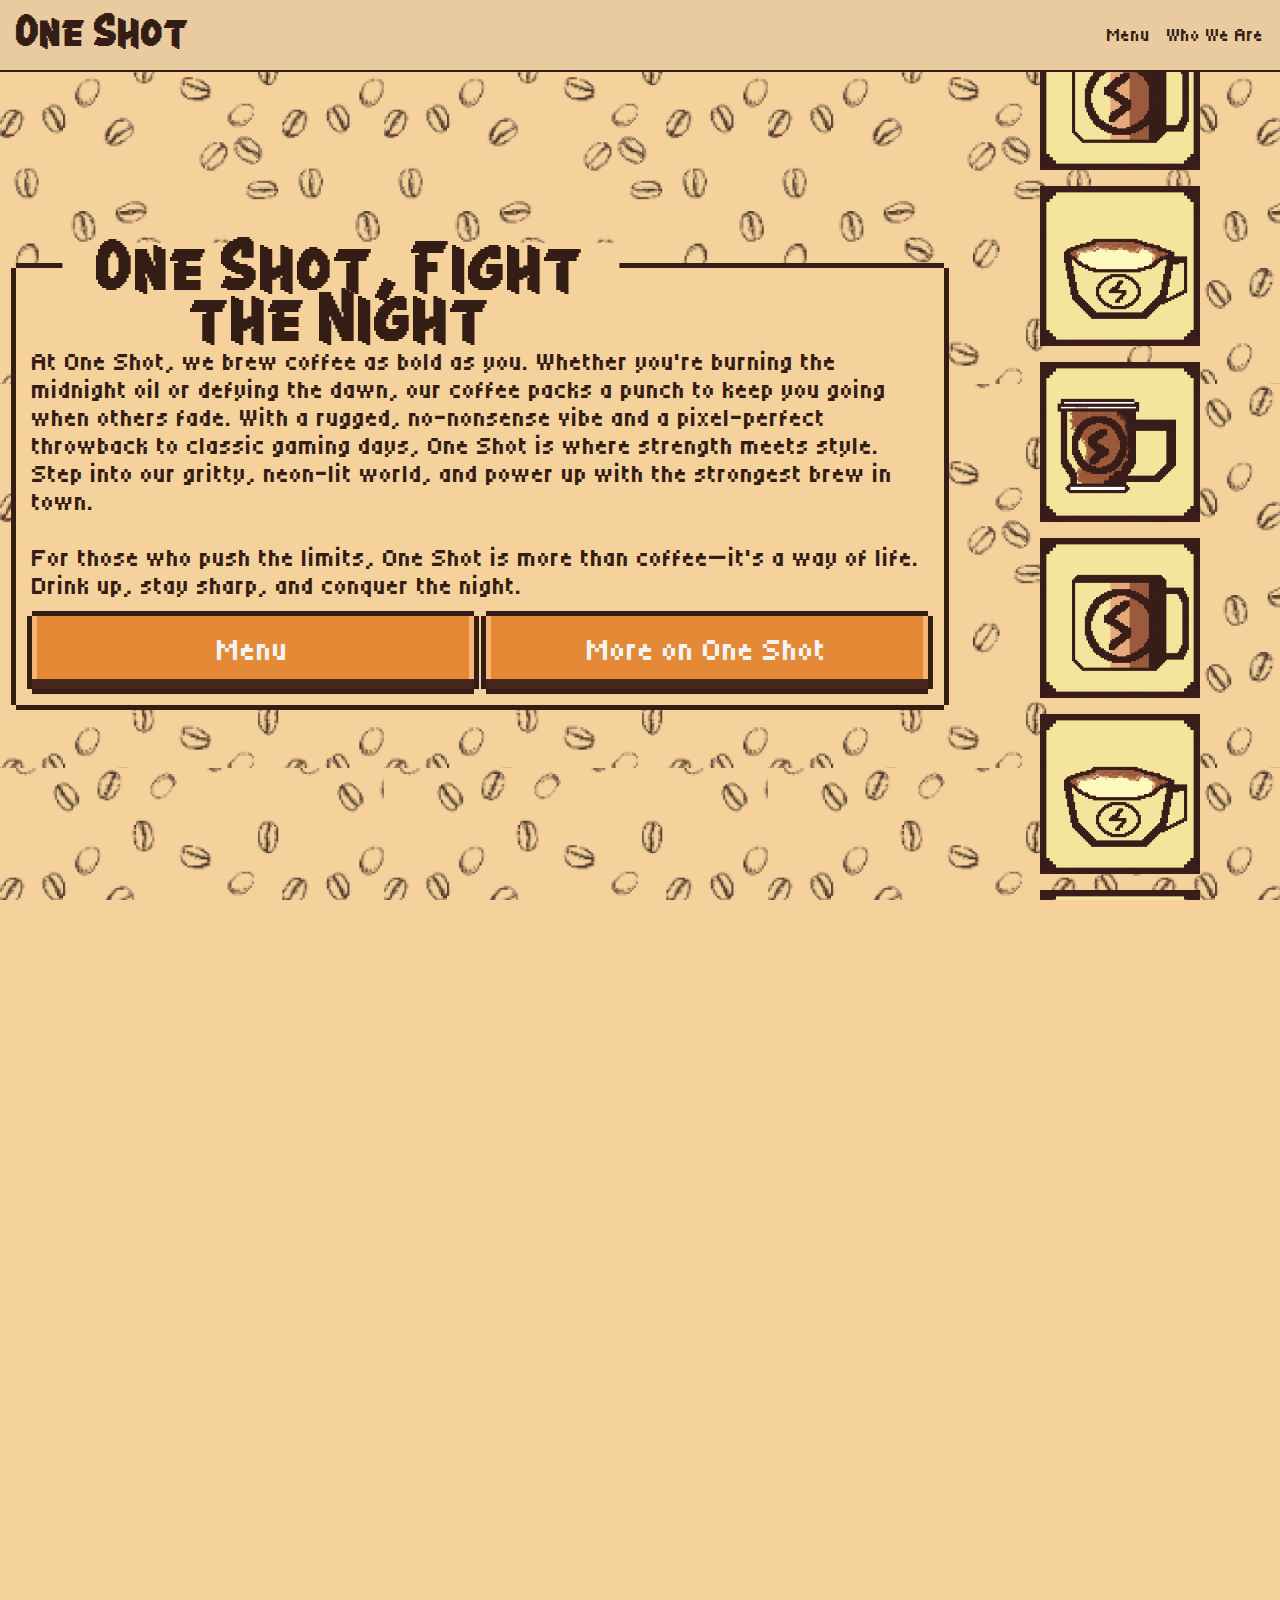
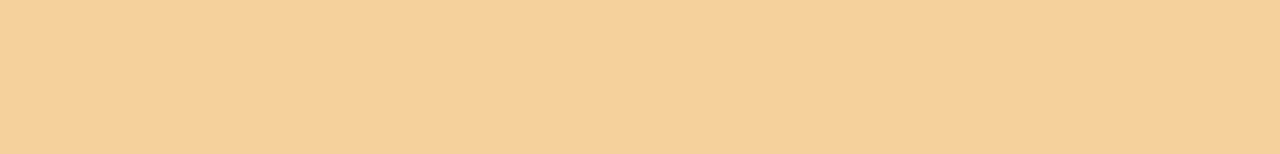
<file: index.html>
<!DOCTYPE html>
<html lang="en">
<head>
    <meta charset="UTF-8">
    <meta name="viewport" content="width=device-width, initial-scale=1.0">
    <title>One Shot</title>
    <link rel="stylesheet" href="assets/css/fonts.css">
    <link rel="stylesheet" href="assets/css/root.css">
    <link rel="stylesheet" href="assets/css/index.css">
    <style>
        @font-face {
        font-family: 'Crang';
        src: url('./assets/font/Crang.woff2') format('woff2'),
            url('./assets/font/Crang.woff') format('woff'),
            url('./assets/font/Crang.ttf') format('truetype');
        font-weight: normal;
        font-style: normal;
        font-display: swap;
        }

        html, body {
            overflow: hidden;
        }
    </style>
</head>
<body>
    <nav>
        <h1><a href="#" style="font-family: Crang;">One Shot</a></h1>
        <ul>
            <li><h3><a href="menu.html">Menu</a></h3></li>
            <li><h3><a href="about.html">Who We Are</a></h3></li>
        </ul>
    </nav>
    <main>
        <section>
            <p class="section-body">
                At One Shot, we brew coffee as bold as you. Whether you're burning the midnight oil or defying the dawn, our coffee packs a punch to keep you going when others fade. With a rugged, no-nonsense vibe and a pixel-perfect throwback to classic gaming days, One Shot is where strength meets style. Step into our gritty, neon-lit world, and power up with the strongest brew in town.
                <br><br>
                For those who push the limits, One Shot is more than coffee—it's a way of life. Drink up, stay sharp, and conquer the night.
            </p>
            <div class="btn-nav">
                <button onclick="window.location.href = 'menu.html'">Menu</button>
                <button onclick="window.location.href = 'about.html'">More on One Shot</button>
            </div>
        </section>
        <aside>
            <div class="marquee">
                <img src="./assets/images/americano.png" alt="americano">
                <img src="./assets/images/latte.png" alt="latte">
                <img src="./assets/images/macchiato.png" alt="macchiato">
                <img src="./assets/images/americano.png" alt="americano">
                <img src="./assets/images/latte.png" alt="latte">
                <img src="./assets/images/macchiato.png" alt="macchiato">
                <img src="./assets/images/americano.png" alt="americano">
                <img src="./assets/images/latte.png" alt="latte">
                <img src="./assets/images/macchiato.png" alt="macchiato">
                <img src="./assets/images/americano.png" alt="americano">
                <img src="./assets/images/latte.png" alt="latte">
                <img src="./assets/images/macchiato.png" alt="macchiato">
            </div>
        </aside>
    </main>
</body>
</html>
</file>
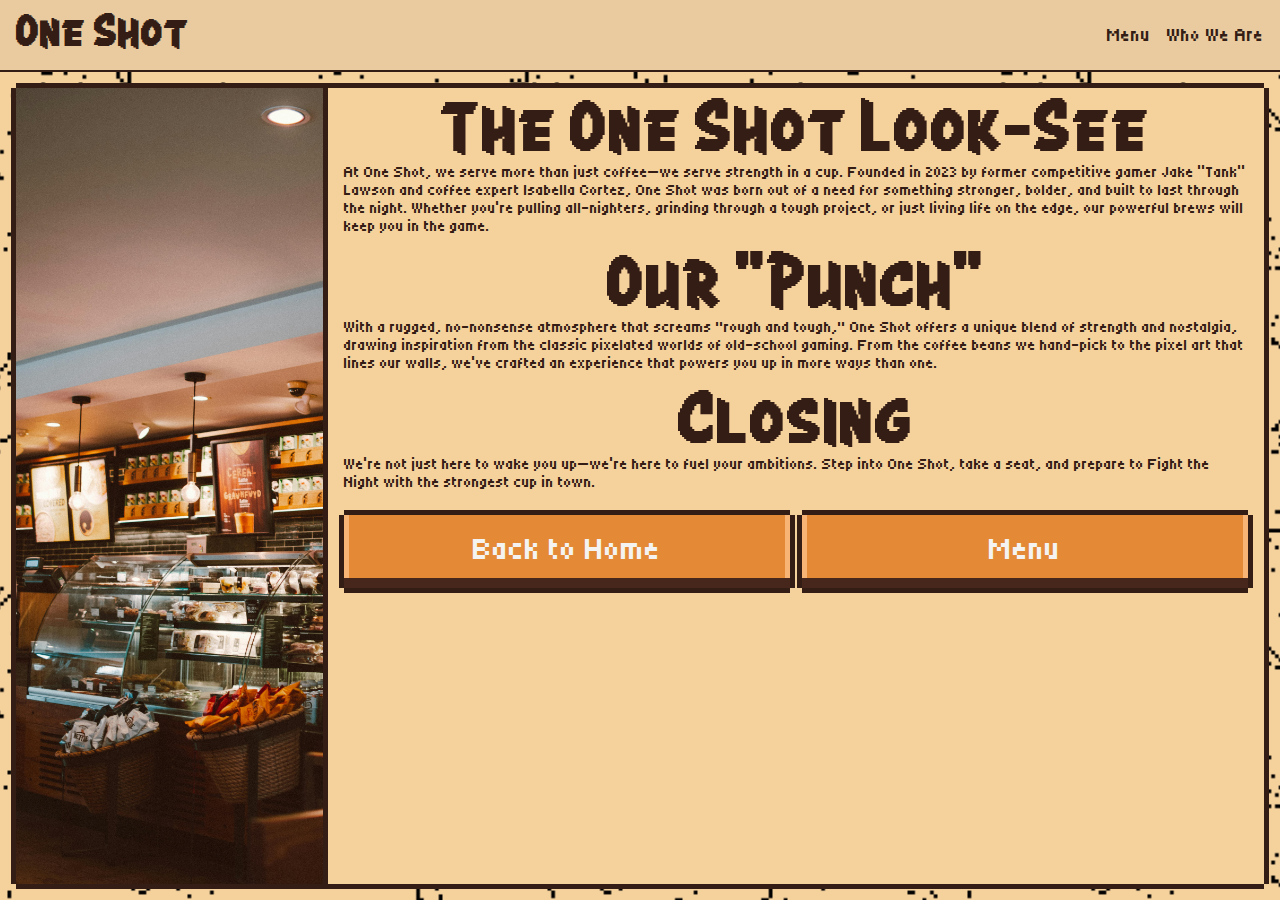
<file: about.html>
<!DOCTYPE html>
<html lang="en">
<head>
    <meta charset="UTF-8">
    <meta name="viewport" content="width=device-width, initial-scale=1.0">
    <title>One Shot - Who We Are</title>
    <link rel="stylesheet" href="assets/css/fonts.css">
    <link rel="stylesheet" href="assets/css/root.css">
    <link rel="stylesheet" href="assets/css/about.css">
    <style>
        @font-face {
        font-family: 'Crang';
        src: url('./assets/font/Crang.woff2') format('woff2'),
            url('./assets/font/Crang.woff') format('woff'),
            url('./assets/font/Crang.ttf') format('truetype');
        font-weight: normal;
        font-style: normal;
        font-display: swap;
        }

        html, body {
            overflow: hidden;
        }
    </style>
</head>
<body>
    <nav>
        <h1><a href="index.html" style="font-family: Crang;">One Shot</a></h1>
        <ul>
            <li><h3><a href="menu.html">Menu</a></h3></li>
            <li><h3><a href="#">Who We Are</a></h3></li>
        </ul>
    </nav>
    <main>
        <div class="image">
        </div>
        <section>
            <div class="body-section">
                <h1>The One Shot Look-See</h1>
                At One Shot, we serve more than just coffee—we serve strength in a cup. Founded in 2023 by former competitive gamer Jake “Tank” Lawson and coffee expert Isabella Cortez, One Shot was born out of a need for something stronger, bolder, and built to last through the night. Whether you’re pulling all-nighters, grinding through a tough project, or just living life on the edge, our powerful brews will keep you in the game.
            </div>
            <div class="body-section">
                <h1>Our "Punch"</h1>
                With a rugged, no-nonsense atmosphere that screams "rough and tough," One Shot offers a unique blend of strength and nostalgia, drawing inspiration from the classic pixelated worlds of old-school gaming. From the coffee beans we hand-pick to the pixel art that lines our walls, we’ve crafted an experience that powers you up in more ways than one.
            </div>
            <div class="body-section">
                <h1>Closing</h1>
                We’re not just here to wake you up—we’re here to fuel your ambitions. Step into One Shot, take a seat, and prepare to Fight the Night with the strongest cup in town.
            </div>

            <div class="btn-nav">
                <button onclick="window.location.href = 'index.html'">Back to Home</button>
                <button onclick="window.location.href = 'menu.html'">Menu</button>
            </div>
        </section>
    </main>
</body>
</html>
</file>
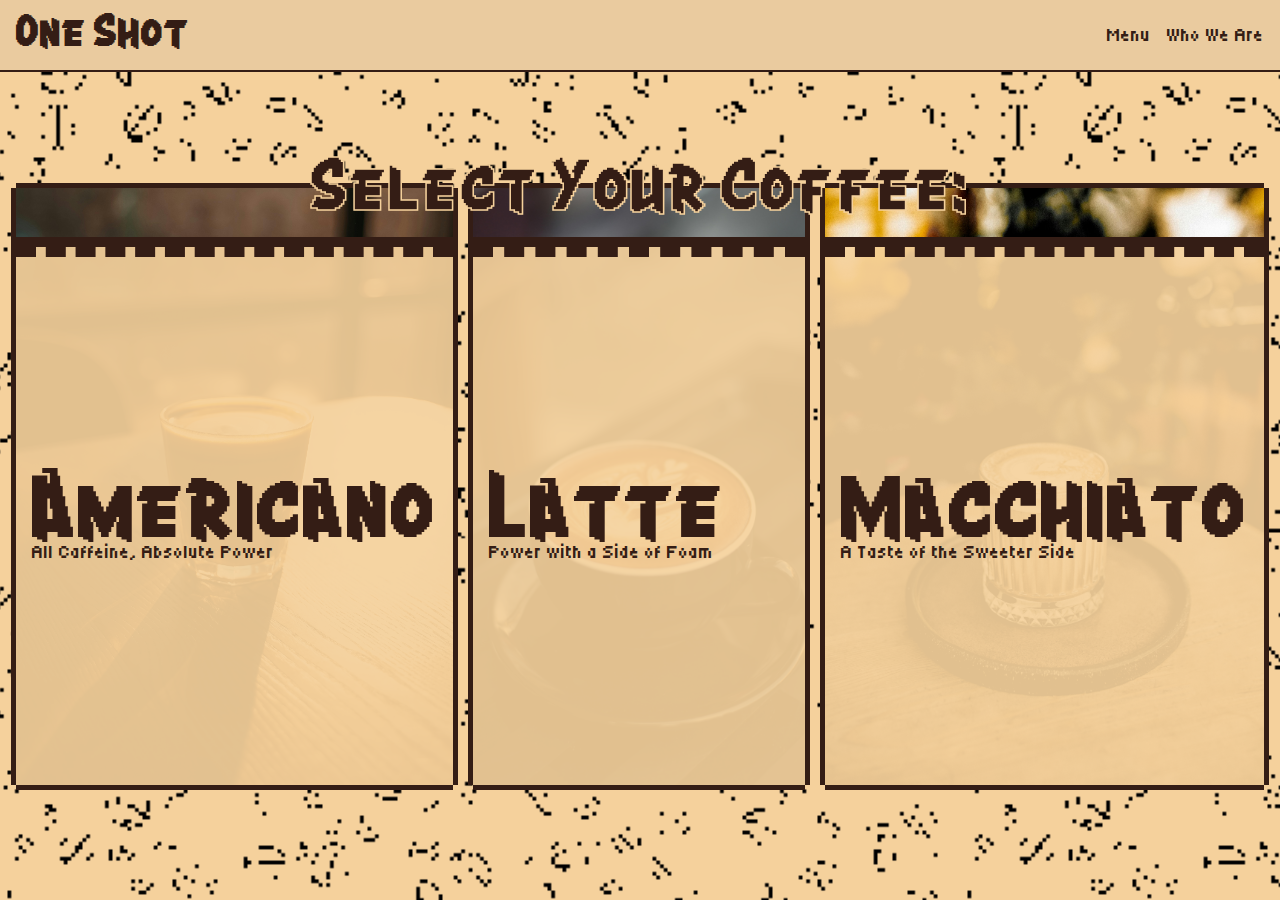
<file: menu.html>
<!DOCTYPE html>
<html lang="en">
<head>
    <meta charset="UTF-8">
    <meta name="viewport" content="width=device-width, initial-scale=1.0">
    <title>One Shot - Menu</title>
    <link rel="stylesheet" href="assets/css/fonts.css">
    <link rel="stylesheet" href="assets/css/root.css">
    <link rel="stylesheet" href="assets/css/menu.css">
    <style>
        @font-face {
        font-family: 'Crang';
        src: url('./assets/font/Crang.woff2') format('woff2'),
            url('./assets/font/Crang.woff') format('woff'),
            url('./assets/font/Crang.ttf') format('truetype');
        font-weight: normal;
        font-style: normal;
        font-display: swap;
        }

        html, body {
            overflow: hidden;
        }
    </style>
</head>
<body>
    <nav>
        <h1><a href="index.html" style="font-family: Crang;">One Shot</a></h1>
        <ul>
            <li><h3><a href="#">Menu</a></h3></li>
            <li><h3><a href="about.html">Who We Are</a></h3></li>
        </ul>
    </nav>
    <main>
        <div class="coffee-select">
            <div class="coffee">
                <div class="coffee-text">
                    <h1>Americano</h1>
                    <h3>All Caffeine, Absolute Power</h3>
                </div>
            </div>
            <div class="coffee">
                <div class="coffee-text">
                    <h1>Latte</h1>
                    <h3>Power with a Side of Foam</h3>
                </div>
            </div>
            <div class="coffee">
                <div class="coffee-text">
                    <h1>Macchiato</h1>
                    <h3>A Taste of the Sweeter Side</h3>
                </div>
            </div>
        </div>
    </main>
</body>
</html>
</file>
<file: assets/css/fonts.css>
@import url('https://fonts.googleapis.com/css2?family=Open+Sans:ital,wght@0,300..800;1,300..800&family=Tiny5&display=swap');

* {
    font-family: "Tiny5", sans-serif;
    font-weight: 400;
    font-style: normal;
    color: #341d15;
}
</file>
<file: assets/css/root.css>
* {
    margin: 0;
    padding: 0;
    box-sizing: content-box;
    cursor: url("../images/cursor/default.png") 12 0, default;
}

html {
    height: 100%;
}

body {
    display: flex;
    flex-direction: column;
    background-color: #f5d19c;
    background-image: url('../images/coffeebean-pixelicious.png');
    background-size: 75%;
    background-repeat: repeat;
    background-blend-mode: multiply;
    min-height: 100%;
}

nav {
    display: flex;
    padding: 1em;
    justify-content: space-between;
    align-items: center;
    background-color: #eacb9f;
    border-bottom: 2px solid #341d15;
    z-index: 999;

    a {
        cursor: url("../images/cursor/click.png") 12 12, pointer;
        border: 0px dashed #341d15;
        text-decoration: none;
        transition-property: border padding;
        transition: 0.2s ease-in-out;
    }
    
    a:hover {
        padding: 0.25em;
        border: 3px dashed #341d15;
        transition-property: border padding;
        transition: 0.2s ease-in-out;
    }

    ul {
        display: flex;
        gap: 1em;

        li {
            text-decoration: none;
            list-style: none;
        }
    }
}

main {
    display: grid;
    grid-template-columns: 0.75fr 0.25fr;
    grid-template-rows: 1fr;
    flex-grow: 1;
    align-items: center;

    h1 {
        font-family: Crang, sans-serif;
        font-size: clamp(2em, 5vw, 4em);
    }
}
</file>
<file: assets/css/index.css>
/* 6F4E37 a67b5b ecb176 fed8b1 ddf8e8 */

* {
    margin: 0;
    padding: 0;
    box-sizing: content-box;
    cursor: url("../images/cursor/default.png") 12 0, default;
}

html {
    height: 100%;
}

body {
    display: flex;
    flex-direction: column;
    background-color: #f5d19c;
    background-image: url('../images/coffeebeans.jpg');
    background-size: 30%;
    background-repeat: repeat;
    background-blend-mode: multiply;
    min-height: 100%;
}

a {
    cursor: url("../images/cursor/click.png") 12 12, pointer;
    border: 0px dashed #341d15;
    text-decoration: none;
    transition-property: border padding;
    transition: 0.2s ease-in-out;
}

a:hover {
    padding: 0.25em;
    border: 3px dashed #341d15;
    transition-property: border padding;
    transition: 0.2s ease-in-out;
}

nav {
    display: flex;
    padding: 1em;
    justify-content: space-between;
    align-items: center;
    background-color: #eacb9f;
    border-bottom: 2px solid #341d15;
    z-index: 999;

    ul {
        display: flex;
        gap: 1em;

        li {
            text-decoration: none;
            list-style: none;
        }
    }
}

main {
    display: grid;
    grid-template-columns: 0.75fr 0.25fr;
    grid-template-rows: 1fr;
    flex-grow: 1;
    align-items: center;

    h1 {
        font-family: Crang, sans-serif;
        font-size: clamp(2em, 5vw, 4em);
    }

    section {
        position: relative;
        margin: 1em;
        padding: 1em 1em 1em 1em;
        height: fit-content;
        background-color: #f5d19c;
        box-shadow:   -5px 0 0 0 #341d15,
                 5px 0 0 0 #341d15,
                 0 -5px 0 0 #341d15,
                 0 5px 0 0 #341d15;

        p {
            margin-top: clamp(2.5em, 4vw, 7em);
            font-size: clamp(1em, 2vw, 7em);
        }

        .btn-nav {
            margin-top: clamp(0.5em, 2vw, 1em);
            display: flex;
            justify-content: space-between;
            gap: clamp(0.5em, 1vw, 1em);

            button {
                box-shadow:   -5px 0 0 0 #341d15,
                5px 0 0 0 #341d15,
                0 -5px 0 0 #341d15,
                0 5px 0 0 #341d15,
                inset 0 -10px 0 #47271c,
                inset 5px 0px 0 rgb(248, 180, 116),
                inset -5px 0 0 rgb(248, 180, 116);

                font-size: 2em;
                padding: 0.5em 0.5em 0em 0.5em;
                padding-bottom: calc(0.5em + 5px);
                width: 100%;
                background-color: rgb(228, 138, 54);
                border: none;
                color: #f4f3f2;
                cursor: url("../images/cursor/click.png") 12 12, pointer;
            }

            button:active {
                box-shadow:   -5px 0 0 0 #341d15,
                5px 0 0 0 #341d15,
                0 -5px 0 0 #341d15,
                0 5px 0 0 #341d15,
                inset 5px 0px 0 rgb(248, 180, 116),
                inset -5px 0 0 rgb(248, 180, 116);
                padding-bottom: 0.5em;
            }
        }
    }

    section::before {
        content: "One Shot, Fight the Night";
        position: absolute;
        font-family: Crang, sans-serif;
        font-size: clamp(2em, 4vw, 4em);
        background-color: #f5d19c;
        width: 60%;
        top: 0;
        left: 50%;
        transform: translate(-75%, -25px);
        text-align: center;
    }

    aside {
        position: relative;
        height: 100%;

        .marquee {
            display: flex;
            flex-direction: column;
            align-items: center;
            gap: 1em;
            position: absolute;
            top: -50%;
            z-index: 1;
            animation: marquee 12s linear infinite;

            img {
                width: 50%;
            }
        }
    }
}

@keyframes marquee {
    0% {
        transform: translateY(0%);
    }

    100% {
        transform: translateY(-25%);
    }
}

@media only screen and (max-width: 768px) {
    body {
        background-size: 75%;
    }

    main {
        grid-template-columns: 1fr;
        grid-template-rows: 0.75fr 0.25fr;

        section::before {
            width: 90%;
            transform: translate(-50%, -15px);
        }

        section {
            .btn-nav {
                margin-top: clamp(0.5em, 2vw, 1em);
                display: flex;
                flex-direction: row;
                gap: clamp(0.75em, 1vw, 1em);
    
                button {
                    font-size: 1.25em;
                    padding: 0.25em;
                }
            }
        }
        
        aside {
            display: flex;
            position: relative;
            align-items: center;
            width: 100%;
    
            .marquee {
                display: flex;
                flex-direction: row;
                justify-content: flex-start;
                gap: 1em;
                position: absolute;
                top: auto;
                left: 0;
                z-index: 1;
                animation: marquee 12s linear infinite;
    
                img {
                    width: 25%;
                }
            }
        }

    }

    @keyframes marquee {
        0% {
            transform: translateX(0);
        }
    
        100% {
            transform: translateX(-125%);
        }
    }
}
</file>
<file: assets/css/about.css>
main {
    padding: 1em;
    grid-template-columns: 0.25fr 0.75fr;
    grid-template-rows: 1fr;

    div.image {
        height: 100%;
        width: 100%;
        background-image: url("../images/coffee_shop.jpg");
        background-size: cover;
        box-shadow:   -5px 0 0 0 #341d15,
        5px 0 0 0 #341d15,
        0 -5px 0 0 #341d15,
        0 5px 0 0 #341d15;
    }

    section {
        display: flex;
        flex-direction: column;
        gap: 1.5em;
        overflow-y: scroll;
        -ms-overflow-style: none;
        scrollbar-width: none;
        position: relative;
        padding: 1em 1em 1em 1em;
        height: 100%;
        background-color: #f5d19c;
        box-sizing: border-box;
        box-shadow:   -5px 0 0 0 #341d15,
                 5px 0 0 0 #341d15,
                 0 -5px 0 0 #341d15,
                 0 5px 0 0 #341d15;


        .body-section {
            display: flex;
            flex-direction: column;
            gap: 0.5em;

            h1 {
                text-align: center;
                font-size: clamp(2em, 4vw, 4em);
            }
        }

        .btn-nav {
            display: flex;
            justify-content: space-between;
            gap: clamp(0.5em, 1vw, 1em);

            button {
                box-shadow:   -5px 0 0 0 #341d15,
                5px 0 0 0 #341d15,
                0 -5px 0 0 #341d15,
                0 5px 0 0 #341d15,
                inset 0 -10px 0 #47271c,
                inset 0px 0px 0 rgb(248, 180, 116),
                inset 5px 0px 0 rgb(248, 180, 116),
                inset -5px 0 0 rgb(248, 180, 116);

                font-size: 2em;
                padding: 0.5em 0.5em 0em 0.5em;
                padding-bottom: calc(0.5em + 5px);
                width: 100%;
                background-color: rgb(228, 138, 54);
                border: none;
                color: #f4f3f2;
                cursor: url("../images/cursor/click.png") 12 12, pointer;

                a {
                    cursor: url("../images/cursor/click.png") 12 12, pointer;
                    text-decoration: none;
                    color: #f4f3f2;
                }
            }

            button:active {
                box-shadow:   -5px 0 0 0 #341d15,
                5px 0 0 0 #341d15,
                0 -5px 0 0 #341d15,
                0 5px 0 0 #341d15,
                inset 5px 0px 0 rgb(248, 180, 116),
                inset -5px 0 0 rgb(248, 180, 116);
                padding-bottom: 0.5em;
            }
        }
    }


    section::-webkit-scrollbar {
        display: none;
    }
}

@media only screen and (max-width: 768px) {
    main {
        height: 100svh;
        grid-template-columns: 1fr;
        grid-template-rows: 0.25fr 0.75fr;
        overflow: hidden;
        box-sizing: border-box;

        div.image {
            background-image: url("../images/coffee_shop.jpg");
            background-size: cover;
            background-position: center;
        }

        section {
            align-self:flex-start;
            height: 85%;

            overflow-y: auto;
            .btn-nav {
                margin-top: clamp(0.5em, 2vw, 1em);
                display: flex;
                flex-direction: row;
                gap: clamp(0.75em, 1vw, 1em);
    
                button {
                    flex-grow: 1;
                    box-shadow:   -5px 0 0 0 #341d15,
                    5px 0 0 0 #341d15,
                    0 -5px 0 0 #341d15,
                    0 5px 0 0 #341d15,
                    inset 0 -7px 0 #47271c,
                    inset 5px 0px 0 rgb(248, 180, 116),
                    inset -5px 0 0 rgb(248, 180, 116);
    
                    font-size: 1.25em;
                    padding: 0.25em 0.25em 0em 0.25em;
                    padding-bottom: calc(0.25em + 7px);
                    white-space: nowrap;
                    width: fit-content;
                }

                button:active {
                    box-shadow:   -5px 0 0 0 #341d15,
                    5px 0 0 0 #341d15,
                    0 -5px 0 0 #341d15,
                    0 5px 0 0 #341d15,
                    inset 5px 0px 0 rgb(248, 180, 116),
                    inset -5px 0 0 rgb(248, 180, 116);
                    padding-bottom: 0.25em;
                }
        }
    }
}
}
</file>
<file: assets/css/menu.css>
main {
    padding: 1em;
    grid-template-columns: 1fr;
    position: relative;

    .coffee-select {
        position: relative;
        display: flex;
        height: 75%;
        gap: 20px;

        .coffee {
            flex-grow: 1;
            display: flex;
            position: relative;
            justify-content: center;
            width: 100%;
            background-size: cover;
            background-position: bottom;
            box-shadow:   -5px 0 0 0 #341d15,
            5px 0 0 0 #341d15,
            0 -5px 0 0 #341d15,
            0 5px 0 0 #341d15;

            .coffee-text {
                align-self: end;
                justify-content: center;
                display: flex;
                flex-direction: column;
                box-sizing: border-box;
                padding: 1em;
                width: 100%;
                height: 90%;
                background-color: #f5d19cea;
                transition: height 0.3s ease-in-out;
                box-shadow: 0 -5px 0 5px #341d15;
                border-top: 10px dashed #341d15;
            }
        }

        .coffee:hover {
            .coffee-text {
                height: 25%;
                transition: height 0.3s ease-in-out;
            }
        }

        .coffee:nth-child(1) {
            background-image: url("../images/americano_menu.jpg");
        }

        .coffee:nth-child(2) {
            background-image: url("../images/latte_menu.jpg");
        }
        
        .coffee:nth-child(3) {
            background-image: url("../images/macchiato_menu.jpg");
        }
    }

    .coffee-select::after {
        content: "Select Your Coffee:";
        position: absolute;
        font-family: Crang, sans-serif;
        font-size: clamp(2em, 4vw, 4em);
        -webkit-text-stroke: 1.5px #f5d19c;
        width: 60%;
        top: 0;
        left: 50%;
        transform: translate(-50%, -25px);
        text-align: center;
    }
}

@media only screen and (max-width: 768px) {
    main {
        .coffee-select {
            flex-direction: column;

            .coffee {
                overflow: hidden;
                justify-content: end;
                background-size: cover;
                background-position: center;

                .coffee-text {
                    padding: 1em;
                    width: 90%;
                    height: 100%;
                    background-color: #f5d19cea;
                    transition: width 0.5s ease-in-out;
                    box-shadow: -5px 0 0 5px #341d15;
                    white-space: nowrap;
                    border-top: none;
                    border-left: 10px dashed #341d15;
                }
            }    
            
            .coffee:hover {
                .coffee-text {
                    width: 0%;
                    transition: width 0.5s ease-in-out;
                    height: 100%;
                }
            }
        }

        .coffee-select::after {
            -webkit-text-stroke: 1px #f5d19c;
            width: 100%;
            top: -12.5%;
            left: 50%;
            transform: translate(-50%, -10px);
            text-align: center;
        }
    }
}
</file>
